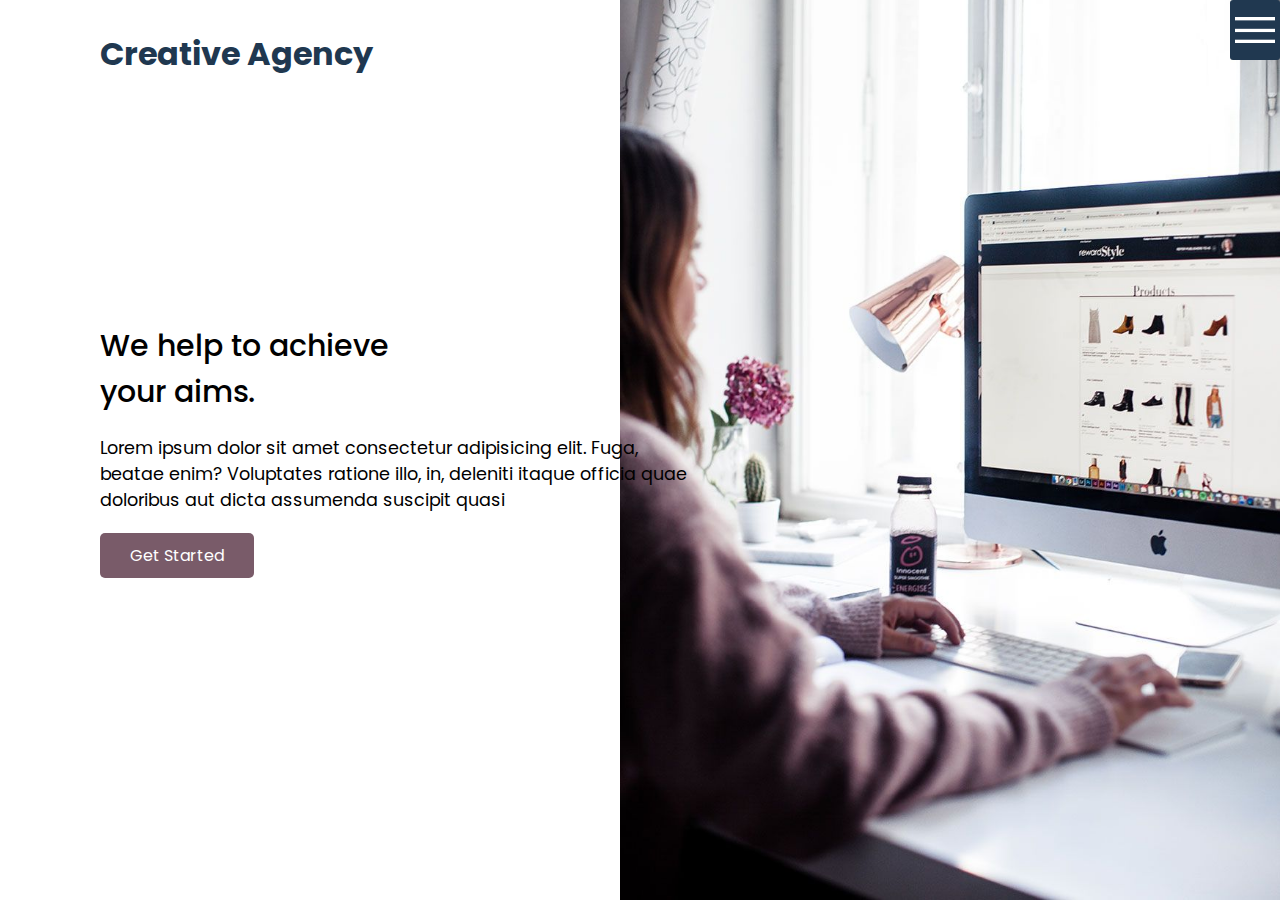
<file: Creative Agency/index.html>
<!DOCTYPE html>
<html lang="en">
<head>
    <meta charset="UTF-8">
    <meta http-equiv="X-UA-Compatible" content="IE=edge">
    <meta name="viewport" content="width=device-width, initial-scale=1.0">
    <title>Creative Agency</title>
    <link rel="stylesheet" href="style.css">
</head>
<body>
<header>
<div class="logo"> Creative Agency</div>
<div class="toggle"></div>
<div class="navigation">
    <ul>
        <li> <a href="index.html"> Home</a></li>
        <li> <a href="services.html">Services</a></li>
        <li> <a href="work.html">Work</a></li>
        <li> <a href="contact.html">Contact</a></li>
    </ul>
    <div class="social-bar">
        <ul>
            <li> <a href="https://www.facebook.com/" target="_blank">
                 <img src="images/facebook.png" alt="fb">
            </a>
            </li>
            <li> <a href="https://www.instagram.com/" target="_blank">
                 <img src="images/instagram.png" alt="insta">
            </a>
            </li>
            <li> <a href="https://www.twitter.com/" target="_blank">
                 <img src="images/twitter.png" alt="twit">
            </a>
            </li>
        </ul>
      <a href="mailto:nazrin.suleymanova03@gmail.com" class="email-icon">
          <img src="images/email.png" alt="mailto">
      </a>
    </div>
</div>
</header>

<section>
    <img src="images/home-image.jpg" class="home-img" alt="homeimg">
 <div class="home-content">
<h1>We help to achieve <br> your aims. </h1>
<p>
    Lorem ipsum dolor sit amet consectetur adipisicing elit. Fuga, beatae enim? Voluptates ratione illo, in, deleniti itaque officia quae doloribus aut dicta assumenda suscipit quasi
</p>
<a href="contact.html" class="btn">Get Started </a>
</div>
</section>


<script src="main.js"></script>
</body>
</html>
</file>
<file: Creative Agency/style.css>
@import url('https://fonts.googleapis.com/css2?family=Poppins:wght@200;300;400;500;700;800;900&display=swap');

:root{
    --tglcolor:#203850;
}

*{
    margin:0;
    padding:0;
    box-sizing:border-box;
}
body{
    font-family: "Poppins", sans-serif;
    color:black;
}
h1{
    font-size:30px;
    font-weight:500;
}

p{
    margin:20px 0 20px;
    font-size:1.1rem
}
section{
    display:flex;
    height:100vh;
    align-items:center;
    padding:100px;
}
/* Button*/
.btn{
    cursor:pointer;
    display:inline-block;
    background:#795B69;
    color:white;
    text-decoration: none;
    padding:10px 30px;
    border-radius: 5px;
   

    
}
.btn:hover{
    transform:scale(0.98);
    background:#B76E79;

}

.logo{
    position:absolute;
    top:30px;
    left:100px;
    font-size:2rem;
    font-weight: 700;
    color:var(--tglcolor);
     z-index:20; 

}
/*my Toggle part*/
.toggle{
    position:fixed;
    top:0;
    right:0px;
    width:50px;
    height:60px;
    background: var(--tglcolor);
    background-image: url('images/menu.png');
    background-size: 40px;
    background-repeat: no-repeat;
    background-position: center;
    cursor:pointer;
    border-radius: 3px;

    z-index:20; /*because image is behind the main photo*/

}
.toggle.active{
    background: var(--tglcolor);
    background-image: url('images/close.png');
    background-size: 22px;
    background-repeat: no-repeat;
    background-position: center;
    cursor:pointer;
    border-radius: 3px;
    
}



.navigation{
    position:fixed;
    top:0;
    left:100%;
    width:100%;
    height:100%;
    background-color:white;
    z-index:15;
    display:flex;
    justify-content:center;
    align-items:center;


}

.navigation.active{
    left:0;
}

.navigation ul{
 position:relative;
 
 
}
.navigation ul li {
 position:relative;
 list-style:none;
 text-align:center;
}

.navigation ul li a{
 font-size:2.2rem;
 color:black;
 text-decoration:none;
 font-weight:300;


}
.navigation ul li a:hover{
    color:#00008B;
}

.navigation .social-bar{
    position:absolute;
    top:0;
    left:0;
    width:60px;
    height:100%;
    display:flex;
    align-items:center;
    justify-content:center;

}
.navigation .social-bar a{
    display:inline-block;
    transform:scale(0.5);
}

.navigation .email-icon{
    position:absolute;
    bottom:20px;
    transform:scale(0.7);
}

 .home-content{
    position:relative;
    z-index:10;
    max-width:600px;
}

.home-img{
    position:absolute;
    bottom:0;
    right:0;
    height:110%;
}

@media(max-width:1068px){
    .home-img{
        display:none;
    }
    .logo{
        top:5px;
        left:20px;
        font-size:1.6rem;
}
    section{
      padding:100px 40px;


    }
    
    .navigation ul li a{
       font-size:2rem;

    }

    
}
</file>
